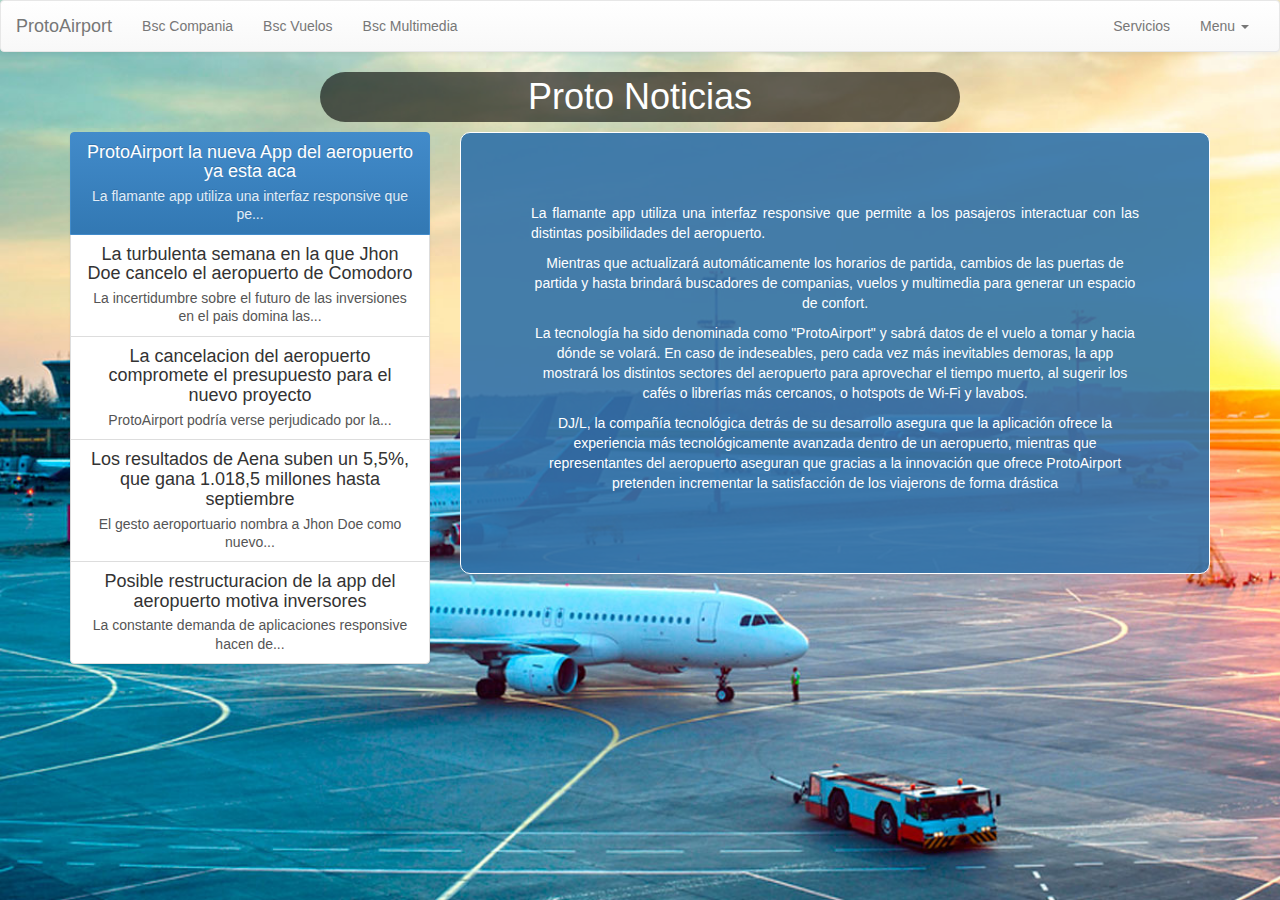
<file: index.html>
<!DOCTYPE html>
<html>

<head>
    <meta http-equiv="Content-Type" content="text/html; charset=utf-8">

    <meta http-equiv="X-UA-Compatible" content="IE=edge">
    <meta name="viewport" content="width=device-width, initial-scale=1">

    <title>ProtoAirport</title>
    <link rel="stylesheet" href="style/bootstrap.min.css" />
    <link rel="stylesheet" href="style/bootstrap-theme.min.css" />
    <link rel="stylesheet" href="style/jquery-ui.min.css" />

    <link rel="stylesheet" href="style/custom.css" />

    <!-- HTML5 Shim and Respond.js IE8 support of HTML5 elements and media queries -->
    <!-- WARNING: Respond.js doesn't work if you view the page via file:// -->
    <!--[if lt IE 9]>
      <script type="text/javascript" src="https://oss.maxcdn.com/libs/html5shiv/3.7.0/html5shiv.js"></script>
      <script type="text/javascript" src="https://oss.maxcdn.com/libs/respond.js/1.4.2/respond.min.js"></script>
    <![endif]-->

</head>

<body>
    <div id="navContainer"></div>

    <div class="container tc">
        <h1>Proto Noticias</h1>
        <div class="row">
            <div class="col-md-4">
                <div class="list-group">
                    <a href="#" class="list-group-item active">
                        <h4 class="list-group-item-heading">ProtoAirport la nueva App del aeropuerto ya esta aca</h4>
                        <p class="list-group-item-text">La flamante app utiliza una interfaz responsive que pe...</p>
                    </a>
                    <a href="#" class="list-group-item">
                        <h4 class="list-group-item-heading">La turbulenta semana en la que Jhon Doe cancelo el aeropuerto de Comodoro</h4>
                        <p class="list-group-item-text">La incertidumbre sobre el futuro de las inversiones en el pais domina las...</p>
                    </a>
                    <a href="#" class="list-group-item">
                        <h4 class="list-group-item-heading">La cancelacion del aeropuerto compromete el presupuesto para el nuevo proyecto</h4>
                        <p class="list-group-item-text">ProtoAirport podría verse perjudicado por la...</p>
                    </a>
                    <a href="#" class="list-group-item">
                        <h4 class="list-group-item-heading">Los resultados de Aena suben un 5,5%, que gana 1.018,5 millones hasta septiembre</h4>
                        <p class="list-group-item-text">El gesto aeroportuario nombra a Jhon Doe como nuevo...</p>
                    </a>
                    <a href="#" class="list-group-item">
                        <h4 class="list-group-item-heading">Posible restructuracion de la app del aeropuerto motiva inversores</h4>
                        <p class="list-group-item-text">La constante demanda de aplicaciones responsive hacen de...</p>
                    </a>
                </div>
            </div>

            <div class="col-md-8">
                <div class="wrapper">
                    <p class="text-justify">La flamante app utiliza una interfaz responsive que permite a los pasajeros interactuar con las distintas posibilidades del aeropuerto.</p>
                    <p> Mientras que actualizará automáticamente los horarios de partida, cambios de las puertas de partida y hasta brindará buscadores de companias, vuelos y multimedia para generar un espacio de confort.</p>
                    <p>La tecnología ha sido denominada como "ProtoAirport" y sabrá datos de el vuelo a tomar y hacia dónde se volará. En caso de indeseables, pero cada vez más inevitables demoras, la app mostrará los distintos sectores del aeropuerto para
                        aprovechar el tiempo muerto, al sugerir los cafés o librerías más cercanos, o hotspots de Wi-Fi y lavabos.</p>
                    <p>DJ/L, la compañía tecnológica detrás de su desarrollo asegura que la aplicación ofrece la experiencia más tecnológicamente avanzada dentro de un aeropuerto, mientras que representantes del aeropuerto aseguran que gracias a la innovación
                        que ofrece ProtoAirport pretenden incrementar la satisfacción de los viajerons de forma drástica</p>
                </div>
            </div>
        </div>
    </div>

    <!-- /.container -->

    <script type="text/javascript " src="js/jquery-1.10.2.min.js"></script>
    <script type="text/javascript " src="js/jquery-ui.min.js "></script>
    <script type="text/javascript " src="js/bootstrap.min.js "></script>
    <script type="text/javascript " src="js/underscore-min.js "></script>

</body>

</html>

<script type="text/javascript ">
    let url = "./includes/nav.html"
    $.ajax({
        crossOrigin: true,
        url: url,
        success: function(data) {
            $("#navContainer").html(data);
        }
    });
</script>
</file>
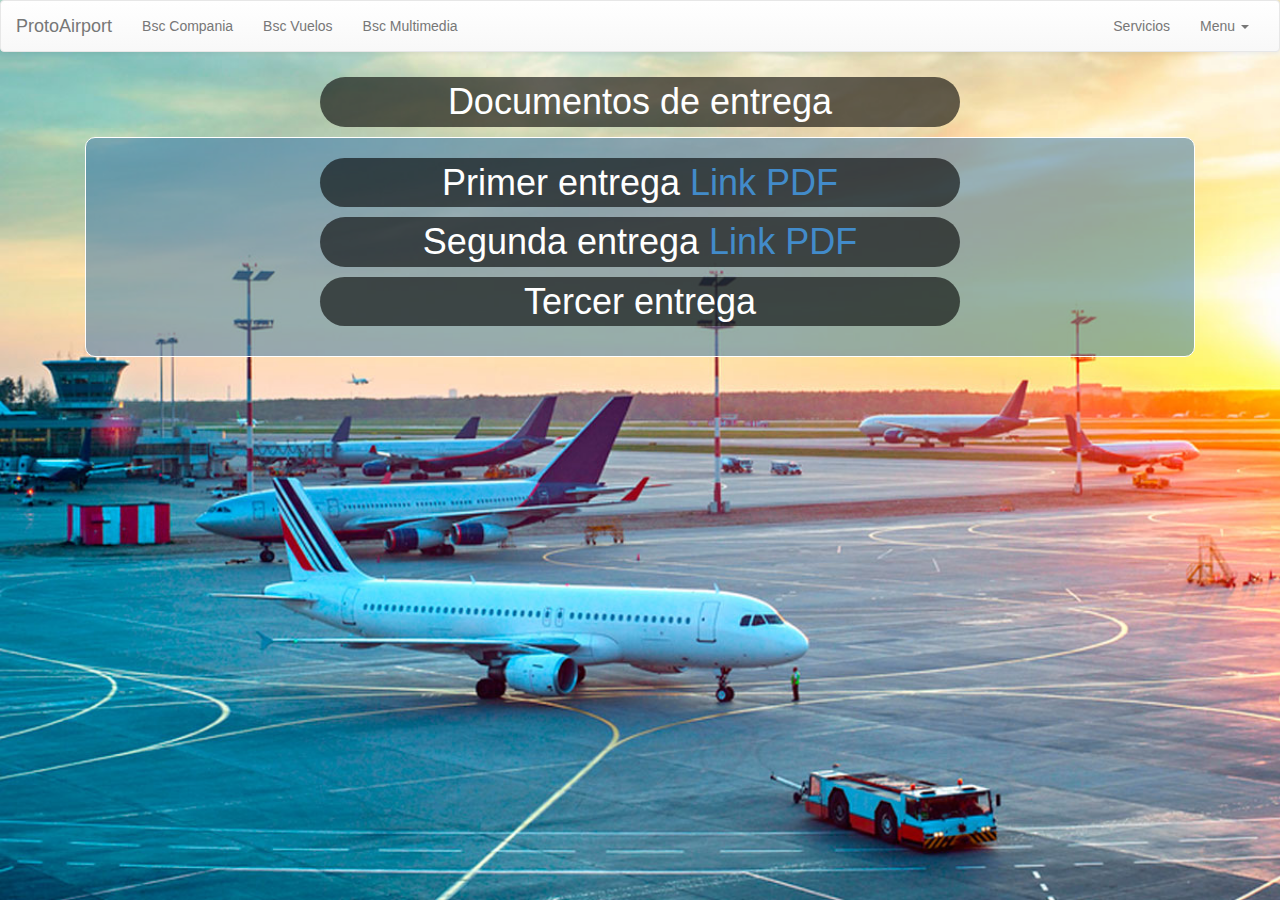
<file: d.html>
<!DOCTYPE html>
<html>

<head>
    <meta http-equiv="Content-Type" content="text/html; charset=utf-8">

    <meta http-equiv="X-UA-Compatible" content="IE=edge">
    <meta name="viewport" content="width=device-width, initial-scale=1">

    <title>ProtoAirport</title>
    <link rel="stylesheet" href="style/bootstrap.min.css" />
    <link rel="stylesheet" href="style/bootstrap-theme.min.css" />
    <link rel="stylesheet" href="style/jquery-ui.min.css" />

    <link rel="stylesheet" href="style/custom.css" />

    <!-- HTML5 Shim and Respond.js IE8 support of HTML5 elements and media queries -->
    <!-- WARNING: Respond.js doesn't work if you view the page via file:// -->
    <!--[if lt IE 9]>
      <script type="text/javascript" src="https://oss.maxcdn.com/libs/html5shiv/3.7.0/html5shiv.js"></script>
      <script type="text/javascript" src="https://oss.maxcdn.com/libs/respond.js/1.4.2/respond.min.js"></script>
    <![endif]-->

</head>

<body>
    <div id="navContainer"></div>

    <div class="container tl">
        <h1 class="tc">Documentos de entrega</h1>
        <div class="col-md-12">
            <div class="wrapperGray">
                <h1>Primer entrega <a href="./includes/doc/TPI_DAW_E1_DeJesus_Luna.pdf">Link PDF</a></h1>
                <h1>Segunda entrega <a href="./includes/doc/SegundaEntregaDaw_DeJesus_Luna.pdf">Link PDF</a></h1>
                <h1>Tercer entrega
                    <a href="#"></a>
                </h1>

            </div>
        </div>
    </div>

    <!-- /.container -->

    <script type="text/javascript " src="js/jquery-1.10.2.min.js"></script>
    <script type="text/javascript " src="js/jquery-ui.min.js "></script>
    <script type="text/javascript " src="js/bootstrap.min.js "></script>
    <script type="text/javascript " src="js/underscore-min.js "></script>
    <script type="text/javascript" src="js/b-datepicker.min.js"></script>


</body>

</html>

<script type="text/javascript ">
    let url = "./includes/nav.html"
    $.ajax({
        crossOrigin: true,
        url: url,
        success: function(data) {
            $("#navContainer").html(data);
        }
    });
</script>
</file>
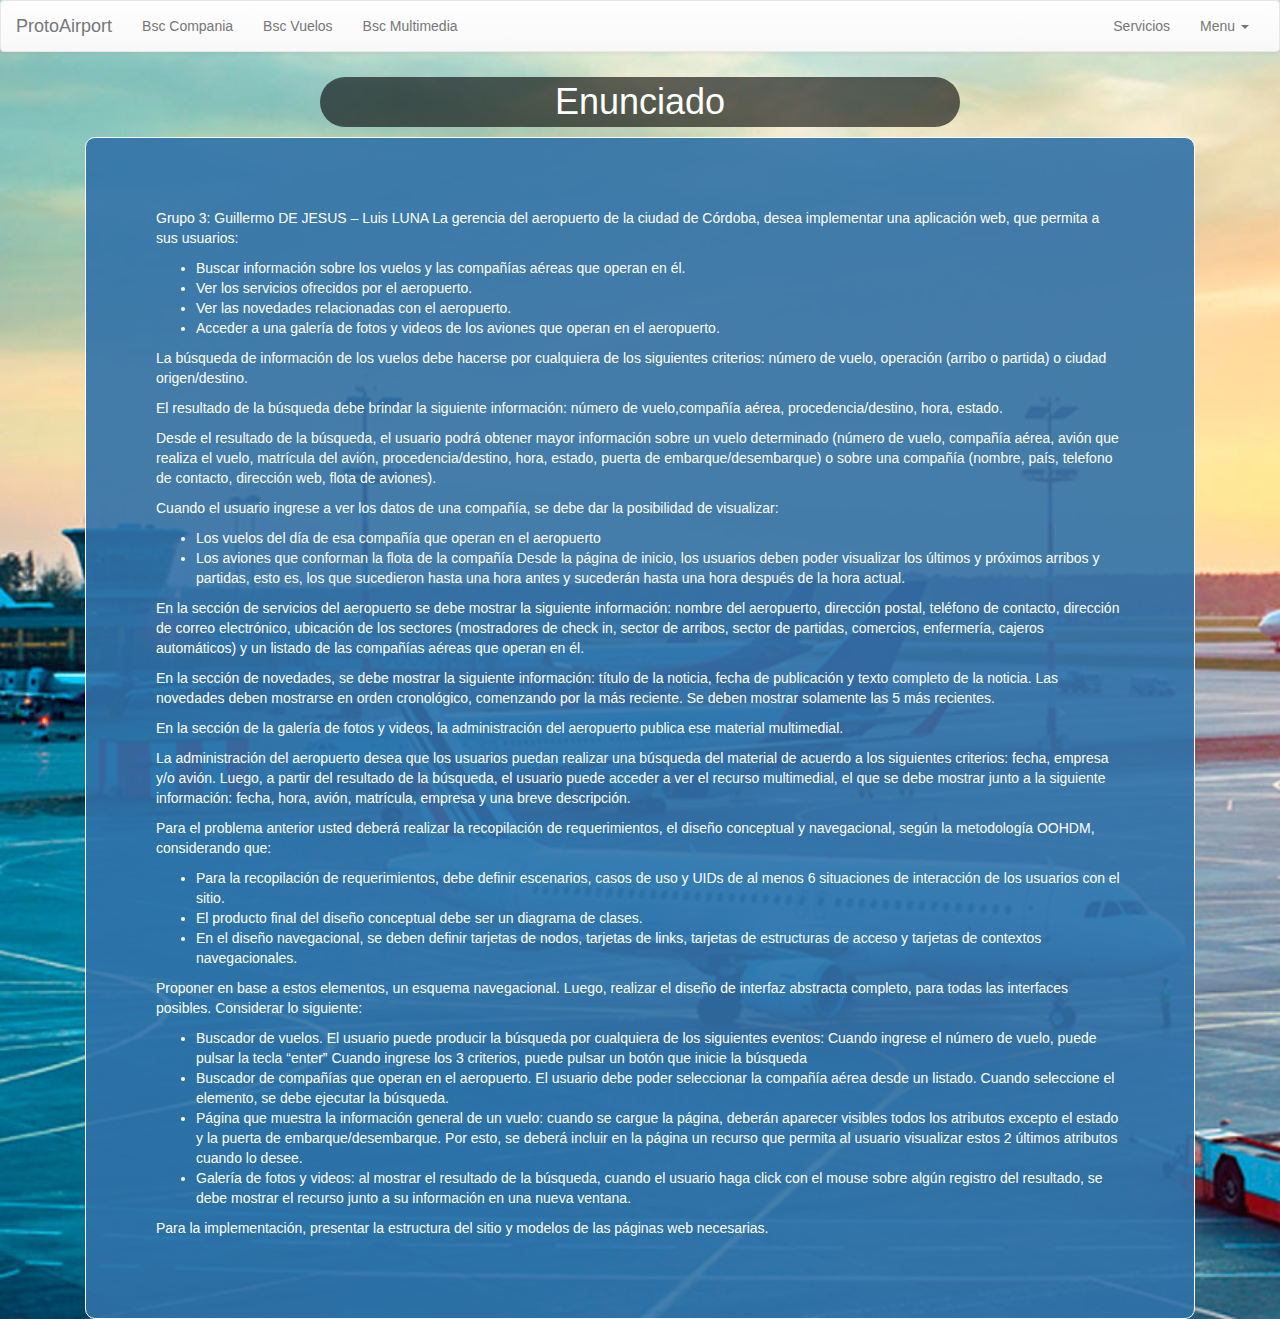
<file: e.html>
<!DOCTYPE html>
<html>

<head>
    <meta http-equiv="Content-Type" content="text/html; charset=utf-8">

    <meta http-equiv="X-UA-Compatible" content="IE=edge">
    <meta name="viewport" content="width=device-width, initial-scale=1">

    <title>ProtoAirport</title>
    <link rel="stylesheet" href="style/bootstrap.min.css" />
    <link rel="stylesheet" href="style/bootstrap-theme.min.css" />
    <link rel="stylesheet" href="style/jquery-ui.min.css" />

    <link rel="stylesheet" href="style/custom.css" />

    <!-- HTML5 Shim and Respond.js IE8 support of HTML5 elements and media queries -->
    <!-- WARNING: Respond.js doesn't work if you view the page via file:// -->
    <!--[if lt IE 9]>
      <script type="text/javascript" src="https://oss.maxcdn.com/libs/html5shiv/3.7.0/html5shiv.js"></script>
      <script type="text/javascript" src="https://oss.maxcdn.com/libs/respond.js/1.4.2/respond.min.js"></script>
    <![endif]-->

</head>

<body>
    <div id="navContainer"></div>
    <div class="container tl">
        <h1 class="tc">Enunciado</h1>

        <div class="col-md-12">
            <div class="wrapper">

                <p>
                    Grupo 3: Guillermo DE JESUS – Luis LUNA La gerencia del aeropuerto de la ciudad de Córdoba, desea implementar una aplicación web, que permita a sus usuarios: </p>
                <ul>
                    <li>Buscar información sobre los vuelos y las compañías aéreas que operan en él. </li>
                    <li> Ver los servicios ofrecidos por el aeropuerto. </li>
                    <li>Ver las novedades relacionadas con el aeropuerto. </li>
                    <li>Acceder a una galería de fotos y videos de los aviones que operan en el aeropuerto. </li>
                </ul>

                <p>La búsqueda de información de los vuelos debe hacerse por cualquiera de los siguientes criterios: número de vuelo, operación (arribo o partida) o ciudad origen/destino. </p>
                <p>El resultado de la búsqueda debe brindar la siguiente información: número de vuelo,compañía aérea, procedencia/destino, hora, estado. </p>
                <p>Desde el resultado de la búsqueda, el usuario podrá obtener mayor información sobre un vuelo determinado (número de vuelo, compañía aérea, avión que realiza el vuelo, matrícula del avión, procedencia/destino, hora, estado, puerta de embarque/desembarque)
                    o sobre una compañía (nombre, país, telefono de contacto, dirección web, flota de aviones).</p>
                <p>Cuando el usuario ingrese a ver los datos de una compañía, se debe dar la posibilidad de visualizar:</p>
                <ul>
                    <li>Los vuelos del día de esa compañía que operan en el aeropuerto </li>
                    <li>Los aviones que conforman la flota de la compañía Desde la página de inicio, los usuarios deben poder visualizar los últimos y próximos arribos y partidas, esto es, los que sucedieron hasta una hora antes y sucederán hasta una hora
                        después de la hora actual. </li>
                </ul>
                <p>En la sección de servicios del aeropuerto se debe mostrar la siguiente información: nombre del aeropuerto, dirección postal, teléfono de contacto, dirección de correo electrónico, ubicación de los sectores (mostradores de check in, sector
                    de arribos, sector de partidas, comercios, enfermería, cajeros automáticos) y un listado de las compañías aéreas que operan en él.</p>
                <p>En la sección de novedades, se debe mostrar la siguiente información: título de la noticia, fecha de publicación y texto completo de la noticia. Las novedades deben mostrarse en orden cronológico, comenzando por la más reciente. Se deben
                    mostrar solamente las 5 más recientes. </p>

                <p>En la sección de la galería de fotos y videos, la administración del aeropuerto publica ese material multimedial. </p>
                <p>La administración del aeropuerto desea que los usuarios puedan realizar una búsqueda del material de acuerdo a los siguientes criterios: fecha, empresa y/o avión. Luego, a partir del resultado de la búsqueda, el usuario puede acceder a
                    ver el recurso multimedial, el que se debe mostrar junto a la siguiente información: fecha, hora, avión, matrícula, empresa y una breve descripción.</p>
                <p>Para el problema anterior usted deberá realizar la recopilación de requerimientos, el diseño conceptual y navegacional, según la metodología OOHDM, considerando que:</p>
                <ul>
                    <li>Para la recopilación de requerimientos, debe definir escenarios, casos de uso y UIDs de al menos 6 situaciones de interacción de los usuarios con el sitio.</li>
                    <li>El producto final del diseño conceptual debe ser un diagrama de clases. </li>
                    <li>En el diseño navegacional, se deben definir tarjetas de nodos, tarjetas de links, tarjetas de estructuras de acceso y tarjetas de contextos navegacionales. </li>
                </ul>
                <p>Proponer en base a estos elementos, un esquema navegacional. Luego, realizar el diseño de interfaz abstracta completo, para todas las interfaces posibles. Considerar lo siguiente:
                    <ul>
                        <li>Buscador de vuelos. El usuario puede producir la búsqueda por cualquiera de los siguientes eventos: Cuando ingrese el número de vuelo, puede pulsar la tecla “enter” Cuando ingrese los 3 criterios, puede pulsar un botón que inicie
                            la búsqueda </li>
                        <li>Buscador de compañías que operan en el aeropuerto. El usuario debe poder seleccionar la compañía aérea desde un listado. Cuando seleccione el elemento, se debe ejecutar la búsqueda.</li>
                        <li>Página que muestra la información general de un vuelo: cuando se cargue la página, deberán aparecer visibles todos los atributos excepto el estado y la puerta de embarque/desembarque. Por esto, se deberá incluir en la página un
                            recurso que permita al usuario visualizar estos 2 últimos atributos cuando lo desee. </li>
                        <li>Galería de fotos y videos: al mostrar el resultado de la búsqueda, cuando el usuario haga click con el mouse sobre algún registro del resultado, se debe mostrar el recurso junto a su información en una nueva ventana. </li>
                    </ul>
                    <p>Para la implementación, presentar la estructura del sitio y modelos de las páginas web necesarias.</p>
            </div>
        </div>
    </div>

    <!-- /.container -->

    <script type="text/javascript " src="js/jquery-1.10.2.min.js"></script>
    <script type="text/javascript " src="js/jquery-ui.min.js "></script>
    <script type="text/javascript " src="js/bootstrap.min.js "></script>
    <script type="text/javascript " src="js/underscore-min.js "></script>

</body>

</html>
<script type="text/javascript ">
    let url = "./includes/nav.html"
    $.ajax({
        crossOrigin: true,
        url: url,
        success: function(data) {
            $("#navContainer").html(data);
        }
    });
</script>
</file>
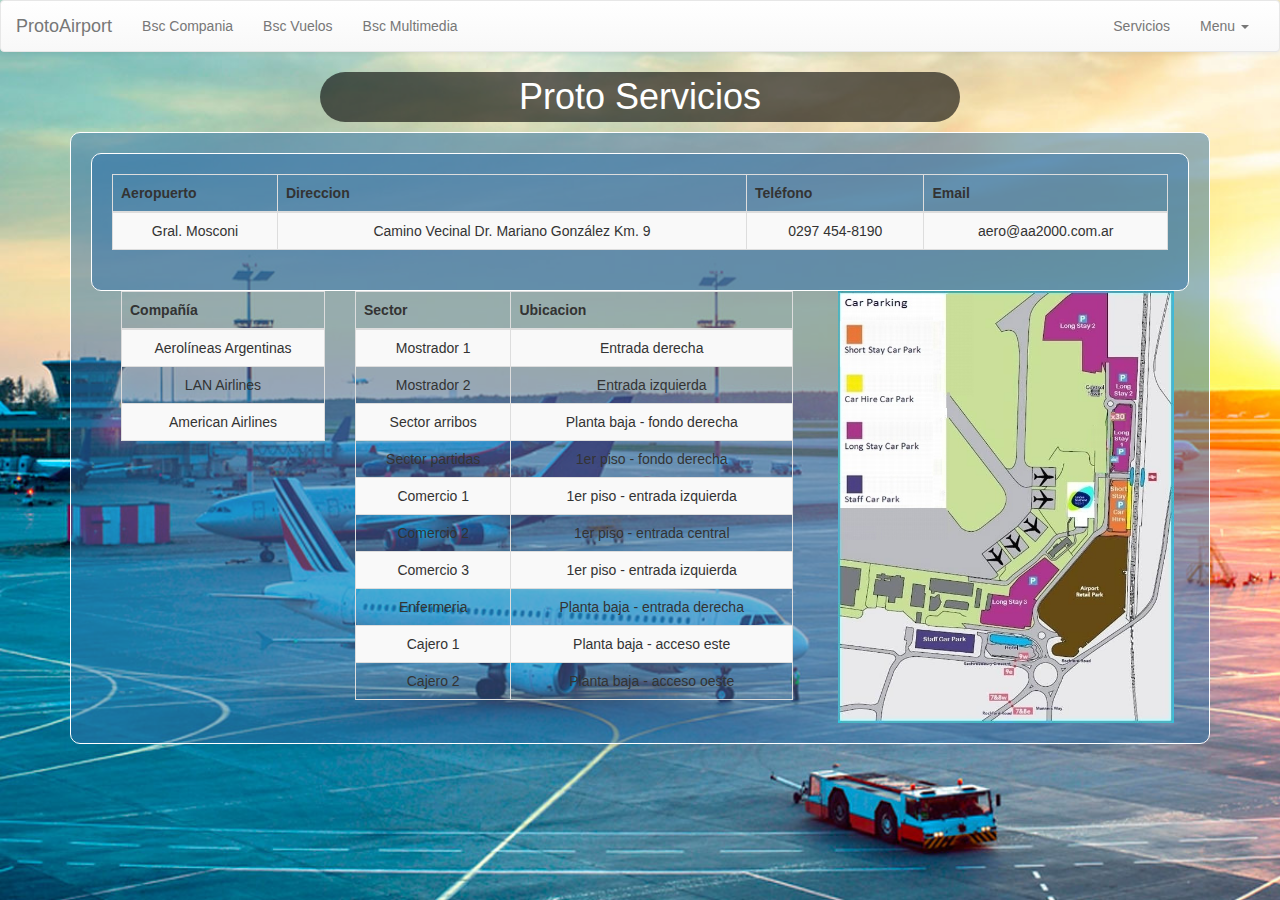
<file: s.html>
<!DOCTYPE html>
<html>

<head>
    <meta http-equiv="Content-Type" content="text/html; charset=utf-8">

    <meta http-equiv="X-UA-Compatible" content="IE=edge">
    <meta name="viewport" content="width=device-width, initial-scale=1">

    <title>ProtoAirport</title>
    <link rel="stylesheet" href="./style/bootstrap.min.css" />
    <link rel="stylesheet" href="./style/bootstrap-theme.min.css" />
    <link rel="stylesheet" href="./style/jquery-ui.min.css" />

    <link rel="stylesheet" href="./style/custom.css" />

    <!-- HTML5 Shim and Respond.js IE8 support of HTML5 elements and media queries -->
    <!-- WARNING: Respond.js doesn't work if you view the page via file:// -->
    <!--[if lt IE 9]>
      <script type="text/javascript" src="https://oss.maxcdn.com/libs/html5shiv/3.7.0/html5shiv.js"></script>
      <script type="text/javascript" src="https://oss.maxcdn.com/libs/respond.js/1.4.2/respond.min.js"></script>
    <![endif]-->

</head>

<body>
    <div id="navContainer"></div>

    <div class="container tc">
        <h1>Proto Servicios</h1>
        <div class="wrapperGray">
            <div class="row">
                <div class="col-md-12">
                    <!--<div class="wrapper">-->
                    <!--nombre del aeropuerto, dirección postal, teléfono de contacto, 
                    dirección de correo electrónico, ubicación de los sectores 
                    (mostradores de check in, sector de arribos, sector de partidas, 
                    comercios, enfermería, cajeros automáticos) y un listado de las 
                    compañías aéreas que operan en él.
                -->
                    <div class="wrapperGray">

                        <table class="table table-bordered table-striped">
                            <thead>
                                <tr>
                                    <th>Aeropuerto</th>
                                    <th>Direccion</th>
                                    <th>Teléfono</th>
                                    <th>Email</th>
                                </tr>
                            </thead>
                            <tbody id="dataTable">
                                <tr>
                                    <td>Gral. Mosconi</td>
                                    <td>Camino Vecinal Dr. Mariano González Km. 9</td>
                                    <td>0297 454-8190</td>
                                    <td>aero@aa2000.com.ar</td>
                                </tr>
                            </tbody>
                        </table>
                    </div>
                    <div class="col-md-8">
                        <div class="col-md-4">
                            <div id="companyInfo">
                                <table class="table table-striped table-bordered ">
                                    <thead>
                                        <tr>
                                            <th>Compañía</th>
                                        </tr>
                                    </thead>
                                    <tbody>
                                        <tr>
                                            <td>Aerolíneas Argentinas</td>
                                        </tr>
                                        <tr>
                                            <td>LAN Airlines</td>
                                            <tr>
                                                <td>American Airlines</td>
                                            </tr>

                                        </tr>
                                    </tbody>
                                </table>
                            </div>
                        </div>
                        <div class="col-md-8">
                            <table class="table table-striped table-bordered ">
                                <thead>
                                    <tr>
                                        <th>Sector</th>
                                        <th>Ubicacion</th>
                                    </tr>
                                </thead>
                                <tbody id="sectorTable">
                                    <tr>
                                        <td>Mostrador 1</td>
                                        <td>Entrada derecha</td>
                                    </tr>
                                    <tr>
                                        <td>Mostrador 2</td>
                                        <td>Entrada izquierda</td>
                                    </tr>
                                    <tr>
                                        <td>Sector arribos</td>
                                        <td>Planta baja - fondo derecha</td>
                                    </tr>
                                    <tr>
                                        <td>Sector partidas</td>
                                        <td>1er piso - fondo derecha</td>
                                    </tr>
                                    <tr>
                                        <td>Comercio 1</td>
                                        <td>1er piso - entrada izquierda</td>
                                    </tr>
                                    <tr>
                                        <td>Comercio 2</td>
                                        <td>1er piso - entrada central</td>
                                    </tr>
                                    <tr>
                                        <td>Comercio 3</td>
                                        <td>1er piso - entrada izquierda</td>
                                    </tr>
                                    <tr>
                                        <td>Enfermeria</td>
                                        <td>Planta baja - entrada derecha</td>
                                    </tr>
                                    <tr>
                                        <td>Cajero 1</td>
                                        <td>Planta baja - acceso este</td>
                                    </tr>
                                    <tr>
                                        <td>Cajero 2</td>
                                        <td>Planta baja - acceso oeste</td>
                                    </tr>
                                </tbody>
                            </table>
                        </div>
                    </div>
                    <div class="col-md-4">
                        <img src="./img/map/1.jpg" alt="Mapa" style="width:100%;">
                    </div>
                </div>
            </div>
        </div>
    </div>

    <!-- /.container -->

    <script type="text/javascript " src="js/jquery-1.10.2.min.js"></script>
    <script type="text/javascript " src="js/jquery-ui.min.js "></script>
    <script type="text/javascript " src="js/bootstrap.min.js "></script>
    <script type="text/javascript " src="js/underscore-min.js "></script>
    <script type="text/javascript" src="js/b-datepicker.min.js"></script>


</body>

</html>

<script type="text/javascript ">
    $('#datepicker').datepicker("setDate", new Date());

    let url = "./includes/nav.html"
    $.ajax({
        crossOrigin: true,
        url: url,
        success: function(data) {
            $("#navContainer").html(data);
        }
    });
</script>
</file>
<file: style/custom.css>
body {
    text-align: center;
    background-image: url('../img/bg2.jpg');
    background-repeat: repeat;
    background-size: cover;
    height: 100vh;
}

.tc {
    text-align: center;
    margin-top: 5px;
}

.tl {
    text-align: left;
    margin-top: 5px;
}

.wrapper {
    margin: auto;
    color: white;
    padding: 70px;
    border-radius: 10px;
    border: 1px solid white;
    background-color: rgba(48, 113, 169, 0.9);
}

.wrapperGray {
    margin: auto;
    padding: 20px;
    border-radius: 10px;
    border: 1px solid white;
    background-color: rgba(48, 113, 169, 0.5);
}

.wdefault {
    width: 100px;
}

.mleft {
    margin-left: 10px;
}

h1 {
    background-color: rgba(0, 0, 0, 0.6);
    padding: 5px;
    text-align: center;
    color: white;
    margin: auto;
    margin-bottom: 10px;
    border-radius: 25px;
    width: 50vw;
}

.customTempDiv {
    margin: 40px auto 40px auto;
    max-width: 400px;
}

#companyIcon1,
#companyIcon2,
#companyIcon3,
#companyIcon4,
#companyIcon5,
#companyIcon6,
#companyIcon7,
#planeIcon1,
#planeIcon2,
#planeIcon3,
#planeIcon4,
#planeIcon5,
#planeIcon6,
#planeIcon7,
#detailIcon,
{
    display: inline-flex;
}

#planeIcon1,
#planeIcon2,
#planeIcon3,
#planeIcon4,
#planeIcon5,
#planeIcon6,
#planeIcon7 {
    float: right;
}

.card {
    width: 100%;
    text-align: center;
}

.card-img-top {
    height: 180px;
    width: 18rem;
    display: block;
}
</file>
